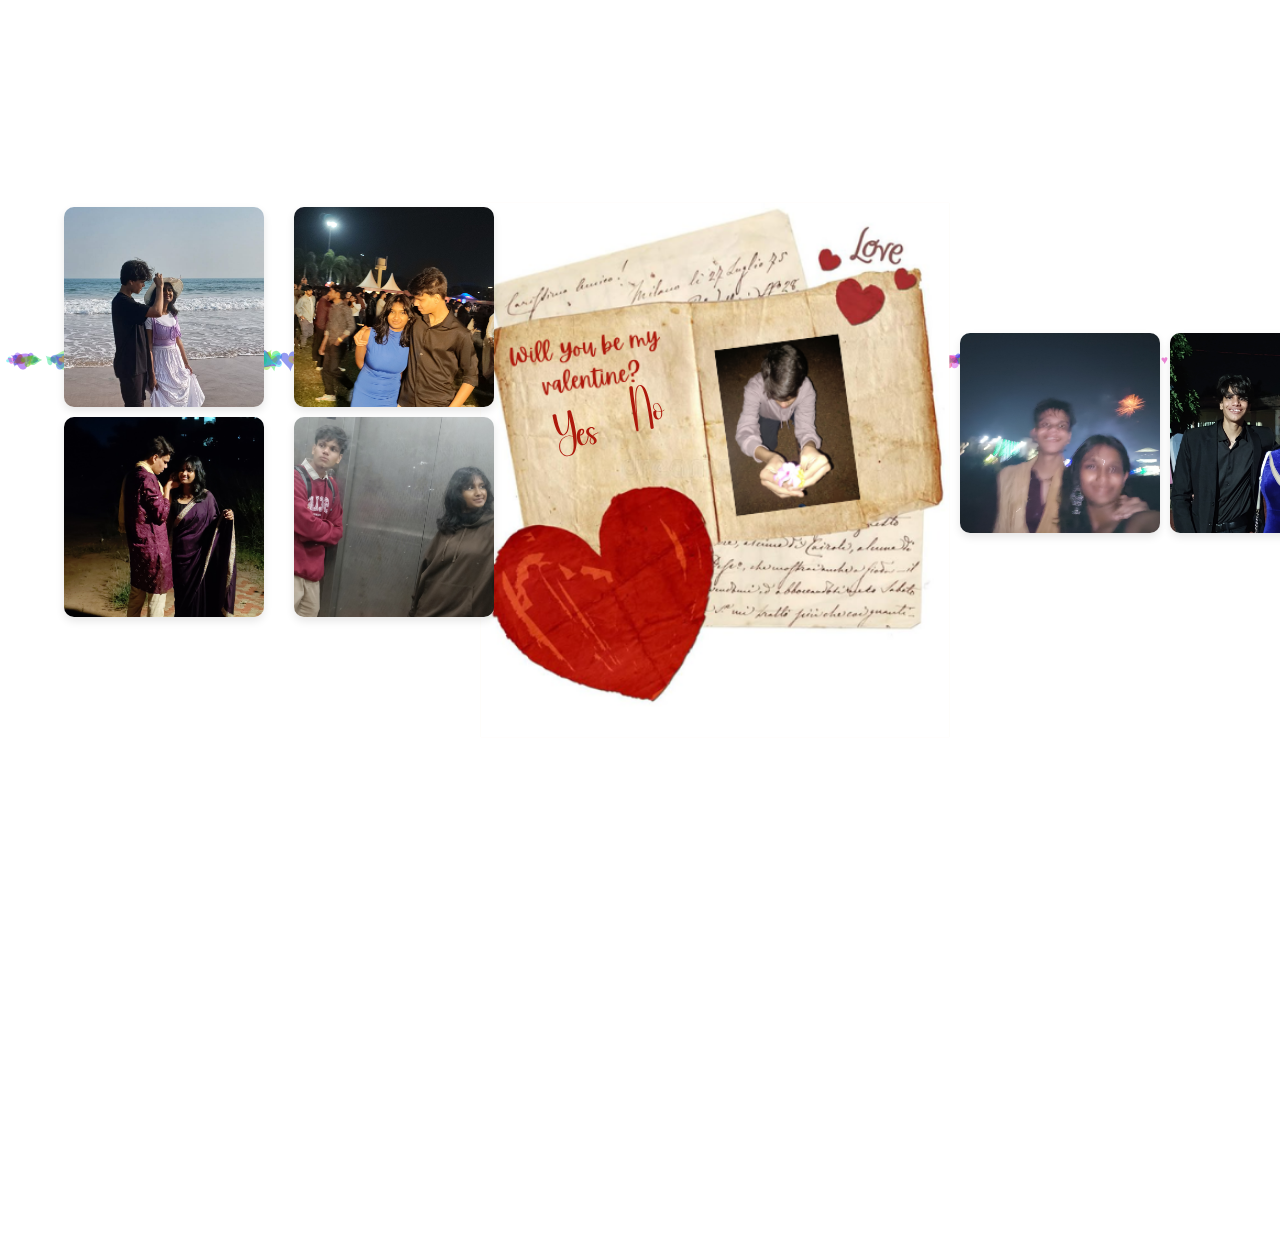
<file: index.html>
<!DOCTYPE html>
<html>
<head>
    <title>valentine</title>
    <link rel="stylesheet" href="style.css">
</head>
    <body style="background-color: white;">
        <script>
            // Your JavaScript code starts here
    
            const num_of_hearts = 300; // Increased the number of hearts to 300
            const driftX = 50;
            const gravity = 100;
            const update_speed = 900; // millisecond
    
            const heartTypes = ["♥"]; // Only using the "good" heart symbol
    
            const viewportWidth = document.documentElement.clientWidth;
            const viewportHeight = document.documentElement.clientHeight;
    
            const viewSpaceWidth = viewportWidth + 50;
            const viewSpaceHeight = viewportHeight + 50;
    
            const randomInt = ((xmin, xmax) => (Math.floor(Math.random() * (xmax + 1 - xmin) + xmin)));
            const randomReal = ((xmin, xmax) => (Math.random() * (xmax - xmin) + xmin));
            const randomColor = (() => ("hsla" + "(" + randomInt(0, 360) + "," +
                                        randomInt(70, 100) + "%," +
                                        randomInt(40, 60) + "%," +
                                        randomReal(.8, 1) + ")"));
    
            const f_restart_heart = ((xx) => {
                xx["xxleft"] = randomInt(0, viewSpaceWidth);
                xx.style.left = xx["xxleft"] + "px";
                xx["xxtop"] = randomInt(0, viewSpaceHeight) - viewSpaceHeight;
                xx.style.top = xx["xxtop"] + "px";
                xx["xrotate"] = randomInt(-150, 150);
                xx.style.transform = "rotate(" + xx["xrotate"] + "deg)";
            });
    
            const heart_box = document.createElement("div");
            heart_box.setAttribute("id", "heart_box");
    
            const f_new_heart = (() => {
                const yy = document.createElement("div");
                yy.textContent = heartTypes[Math.floor(Math.random() * heartTypes.length)];
                yy["xxleft"] = randomInt(0, viewSpaceWidth);
                yy.style.left = yy["xxleft"] + "px";
                yy["xxtop"] = -90;
                yy.style.top = yy["xxtop"] + "px";
                yy["xrotate"] = randomInt(-150, 150);
                yy.style.transform = "rotate(" + yy["xrotate"] + "deg)";
                yy.style.color = randomColor();
                yy["xsize"] = 10 + randomInt(0, 30);
                yy.style.fontSize = yy["xsize"] + "px";
    
                yy.style.position = "absolute";
                yy.style.zIndex = 99999999; // Ensures hearts appear on top of everything
                yy.style.transition = "top linear 1.5s, left linear 1.5s, transform linear 1.5s";
                yy.style.opacity = "0.5"; // Set opacity to 80%
    
                return yy;
            });
    
            for (let i = 0; i < num_of_hearts; i++) {
                heart_box.appendChild(f_new_heart());
            }
    
            document.body.appendChild(heart_box);
    
            const heartNodes = Array.from(heart_box.children);
    
            const f_update_positions = (() => {
                heartNodes.forEach((xx) => {
                    xx["xxleft"] += (() => {
                        const rnd = Math.random();
                        if (rnd < 0.3333) {
                            return 0;
                        } else if (rnd < 0.6666) {
                            return driftX;
                        } else {
                            return -driftX;
                        }
                    })();
    
                    xx["xxtop"] = xx["xxtop"] + ((xx["xsize"] / 20) * gravity);
    
                    if (xx["xxtop"] > (viewSpaceHeight) + viewSpaceHeight / 10) {
                        f_restart_heart(xx);
                    } else {
                        xx["xxtop"] = xx["xxtop"] + gravity / 10 * randomInt(0, 10);
                    }
    
                    if (xx["xrotate"] !== 0) {
                        xx["xrotate"] = xx["xrotate"] + randomInt(-30, 60);
                        xx.style.transform = "rotate(" + xx["xrotate"] + "deg)";
                    }
    
                    xx.style.left = xx["xxleft"] + "px";
                    xx.style.top = xx["xxtop"] + "px";
                });
            });
    
            setInterval(f_update_positions, update_speed);
    
            // End of your JavaScript code
        </script>
        <div>
        <img style="background-color: #ebd7b5;" src="3.png" class="img2">
        <a href="pro2.html"><button class="btn">Yes</button></a>
        <a href="pro3.html"><button class="btn2">No</button></a></div>
        <div class="gallery">
            <div class="gallery-item">
                <img src="img26.jpg" alt="Image 1">
            </div>
            <div class="gallery-item">
                <img src="img25.jpg" alt="Image 2">
            </div>
            <div class="gallery-item">
                <img src="img11.jpg" alt="Image 3">
            </div>
            <div class="gallery-item">
                <img src="img5.jpg" alt="Image 4">
            </div>
        </div>
        <div class="gallery2">
            <div class="gallery-item">
                <img src="img7.jpg" alt="Image 1">
            </div>
            <div class="gallery-item">
                <img src="img4.jpg" alt="Image 2">
            </div>
        </div>


    </body>
    
    
    
</html>
</file>
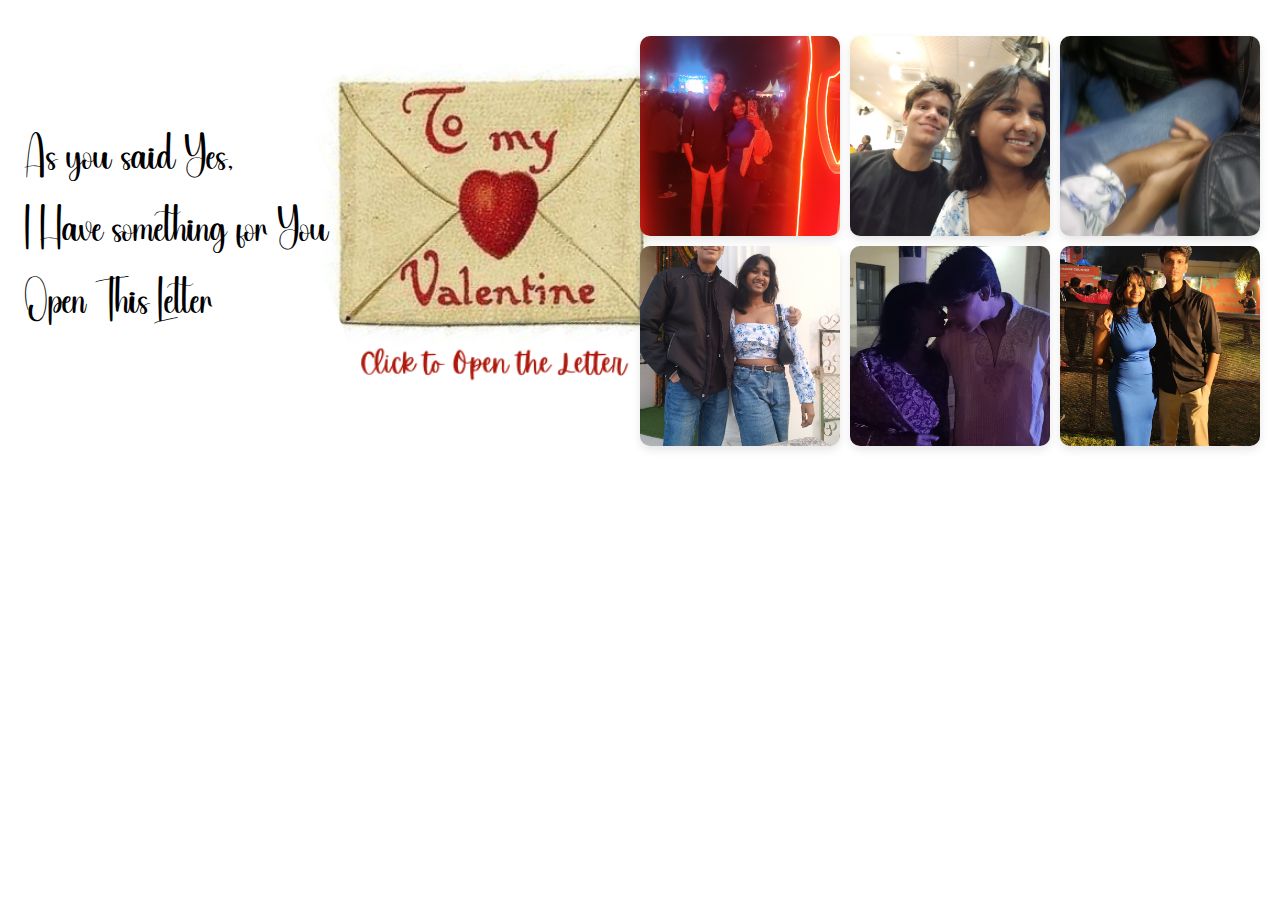
<file: pro2.html>
<!DOCTYPE html>
<html lang="en">
<head>
    <meta charset="UTF-8">
    <meta name="viewport" content="width=device-width, initial-scale=1.0">
    <title>valentine</title>
    <link rel="stylesheet" href="style2.css">
</head>
<body>
    <script>
        // Your JavaScript code starts here

        const num_of_hearts = 300; // Increased the number of hearts to 300
        const driftX = 50;
        const gravity = 100;
        const update_speed = 900; // millisecond

        const heartTypes = ["♥"]; // Only using the "good" heart symbol

        const viewportWidth = document.documentElement.clientWidth;
        const viewportHeight = document.documentElement.clientHeight;

        const viewSpaceWidth = viewportWidth + 50;
        const viewSpaceHeight = viewportHeight + 50;

        const randomInt = ((xmin, xmax) => (Math.floor(Math.random() * (xmax + 1 - xmin) + xmin)));
        const randomReal = ((xmin, xmax) => (Math.random() * (xmax - xmin) + xmin));
        const randomColor = (() => ("hsla" + "(" + randomInt(0, 360) + "," +
                                    randomInt(70, 100) + "%," +
                                    randomInt(40, 60) + "%," +
                                    randomReal(.8, 1) + ")"));

        const f_restart_heart = ((xx) => {
            xx["xxleft"] = randomInt(0, viewSpaceWidth);
            xx.style.left = xx["xxleft"] + "px";
            xx["xxtop"] = randomInt(0, viewSpaceHeight) - viewSpaceHeight;
            xx.style.top = xx["xxtop"] + "px";
            xx["xrotate"] = randomInt(-150, 150);
            xx.style.transform = "rotate(" + xx["xrotate"] + "deg)";
        });

        const heart_box = document.createElement("div");
        heart_box.setAttribute("id", "heart_box");

        const f_new_heart = (() => {
            const yy = document.createElement("div");
            yy.textContent = heartTypes[Math.floor(Math.random() * heartTypes.length)];
            yy["xxleft"] = randomInt(0, viewSpaceWidth);
            yy.style.left = yy["xxleft"] + "px";
            yy["xxtop"] = -90;
            yy.style.top = yy["xxtop"] + "px";
            yy["xrotate"] = randomInt(-150, 150);
            yy.style.transform = "rotate(" + yy["xrotate"] + "deg)";
            yy.style.color = randomColor();
            yy["xsize"] = 10 + randomInt(0, 30);
            yy.style.fontSize = yy["xsize"] + "px";

            yy.style.position = "absolute";
            yy.style.zIndex = 99999999; // Ensures hearts appear on top of everything
            yy.style.transition = "top linear 1.5s, left linear 1.5s, transform linear 1.5s";
            yy.style.opacity = "0.8"; // Set opacity to 80%

            return yy;
        });

        for (let i = 0; i < num_of_hearts; i++) {
            heart_box.appendChild(f_new_heart());
        }

        document.body.appendChild(heart_box);

        const heartNodes = Array.from(heart_box.children);

        const f_update_positions = (() => {
            heartNodes.forEach((xx) => {
                xx["xxleft"] += (() => {
                    const rnd = Math.random();
                    if (rnd < 0.3333) {
                        return 0;
                    } else if (rnd < 0.6666) {
                        return driftX;
                    } else {
                        return -driftX;
                    }
                })();

                xx["xxtop"] = xx["xxtop"] + ((xx["xsize"] / 20) * gravity);

                if (xx["xxtop"] > (viewSpaceHeight) + viewSpaceHeight / 10) {
                    f_restart_heart(xx);
                } else {
                    xx["xxtop"] = xx["xxtop"] + gravity / 10 * randomInt(0, 10);
                }

                if (xx["xrotate"] !== 0) {
                    xx["xrotate"] = xx["xrotate"] + randomInt(-30, 60);
                    xx.style.transform = "rotate(" + xx["xrotate"] + "deg)";
                }

                xx.style.left = xx["xxleft"] + "px";
                xx.style.top = xx["xxtop"] + "px";
            });
        });

        setInterval(f_update_positions, update_speed);

        // End of your JavaScript code
    </script>
        <a href="pro4.html"><img src="2.png" class="img1"></a>
<p style="font-family: 'ap', sans-serif; font-size: 35px; position: absolute; bottom: 60%; left: 2%;">I Have something for You</p>
<p style="font-family: 'ap', sans-serif; font-size: 35px; position: absolute; bottom: 50%; left: 2%;">Open This Letter</p>
<p style="font-family: 'ap', sans-serif; font-size: 35px; position: absolute; bottom: 70%; left: 2%;">As you said Yes,</p>   
<div class="gallery2">
    <div class="gallery2-item">
        <img src="img2.jpg" alt="Image 1">
    </div>
    <div class="gallery2-item">
        <img src="img33.jpg" alt="Image 2">
    </div>
    <div class="gallery2-item">
        <img src="img14.jpg" alt="Image 3">
    </div>
    <div class="gallery2-item">
        <img src="img24.jpg" alt="Image 4">
    </div>
    <div class="gallery2-item">
        <img src="img12.jpg" alt="Image 5">
    </div>
    <div class="gallery2-item">
        <img src="img19.jpg" alt="Image 6">
    </div>
</div>
</body>
</html>
</file>
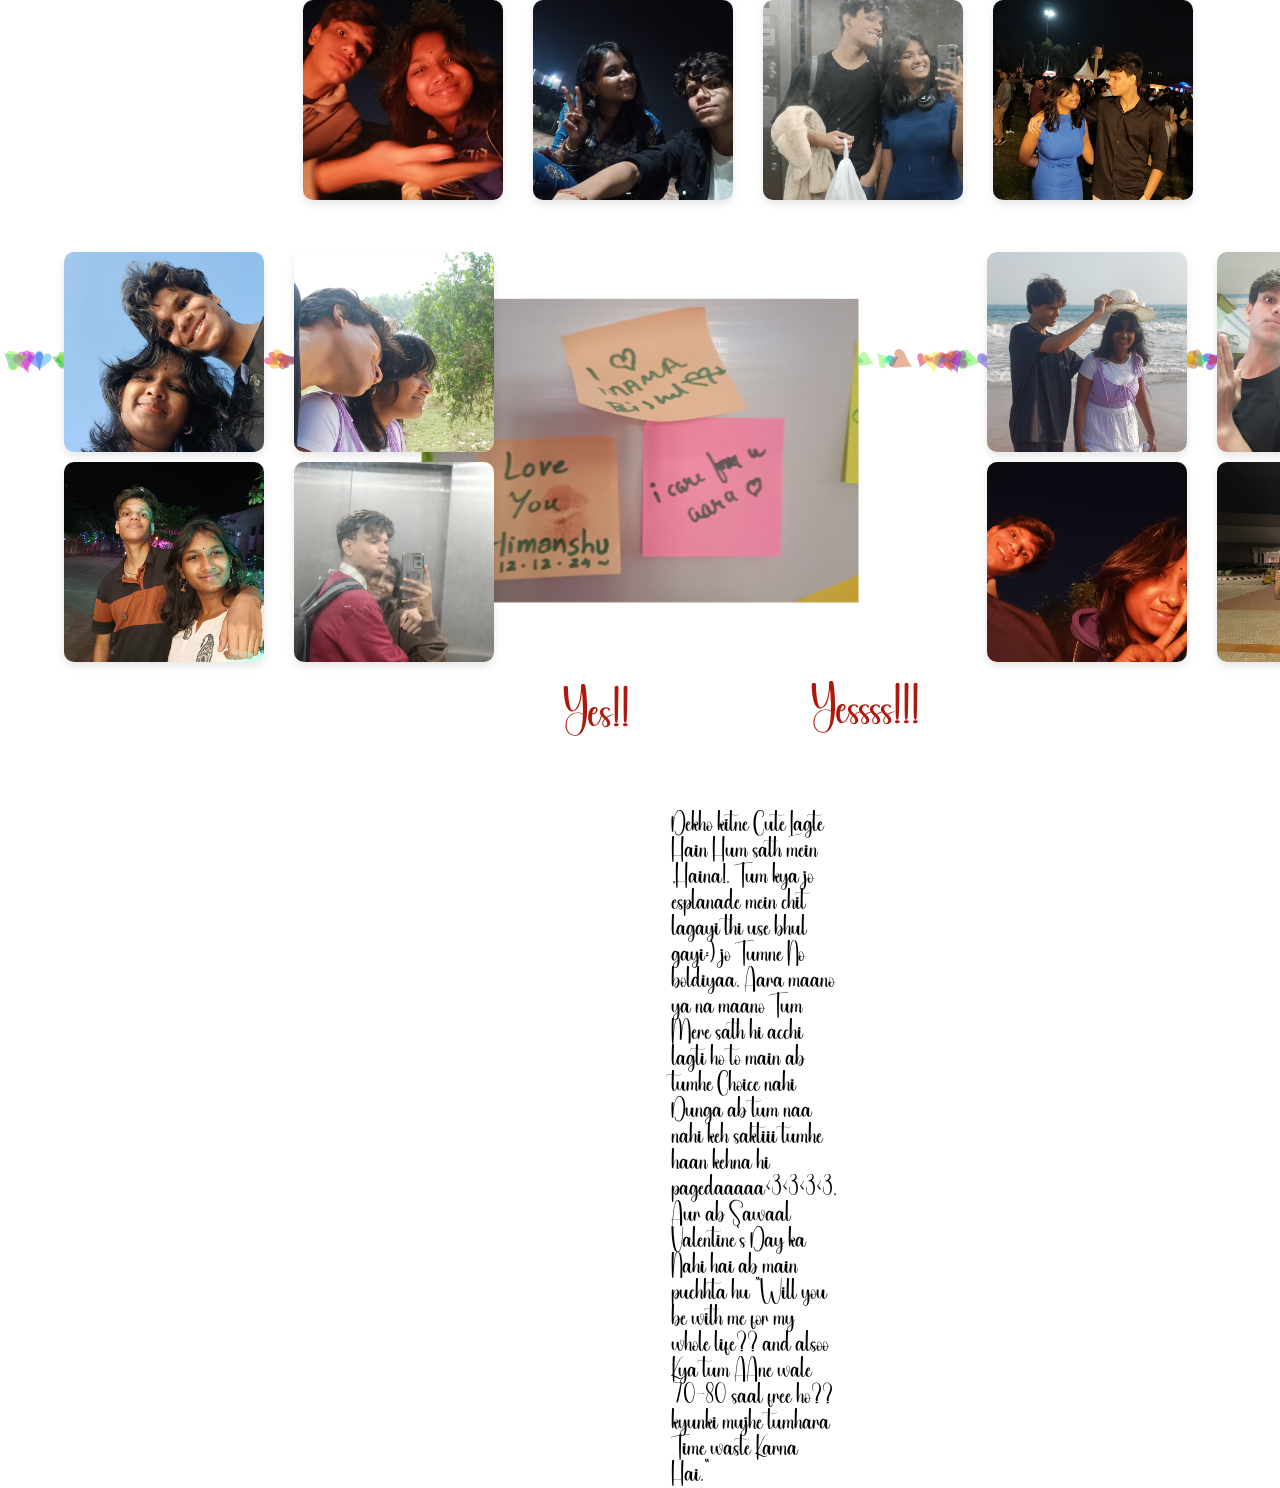
<file: pro3.html>
<!DOCTYPE html>
<html lang="en">
<head>
    <meta charset="UTF-8">
    <meta name="viewport" content="width=device-width, initial-scale=1.0">
    <title>Document</title>
    <link rel="stylesheet" href="style3.css">
</head>
<body>
    <script>
        // Your JavaScript code starts here

        const num_of_hearts = 300; // Increased the number of hearts to 300
        const driftX = 50;
        const gravity = 100;
        const update_speed = 900; // millisecond

        const heartTypes = ["♥"]; // Only using the "good" heart symbol

        const viewportWidth = document.documentElement.clientWidth;
        const viewportHeight = document.documentElement.clientHeight;

        const viewSpaceWidth = viewportWidth + 50;
        const viewSpaceHeight = viewportHeight + 50;

        const randomInt = ((xmin, xmax) => (Math.floor(Math.random() * (xmax + 1 - xmin) + xmin)));
        const randomReal = ((xmin, xmax) => (Math.random() * (xmax - xmin) + xmin));
        const randomColor = (() => ("hsla" + "(" + randomInt(0, 360) + "," +
                                    randomInt(70, 100) + "%," +
                                    randomInt(40, 60) + "%," +
                                    randomReal(.8, 1) + ")"));

        const f_restart_heart = ((xx) => {
            xx["xxleft"] = randomInt(0, viewSpaceWidth);
            xx.style.left = xx["xxleft"] + "px";
            xx["xxtop"] = randomInt(0, viewSpaceHeight) - viewSpaceHeight;
            xx.style.top = xx["xxtop"] + "px";
            xx["xrotate"] = randomInt(-150, 150);
            xx.style.transform = "rotate(" + xx["xrotate"] + "deg)";
        });

        const heart_box = document.createElement("div");
        heart_box.setAttribute("id", "heart_box");

        const f_new_heart = (() => {
            const yy = document.createElement("div");
            yy.textContent = heartTypes[Math.floor(Math.random() * heartTypes.length)];
            yy["xxleft"] = randomInt(0, viewSpaceWidth);
            yy.style.left = yy["xxleft"] + "px";
            yy["xxtop"] = -90;
            yy.style.top = yy["xxtop"] + "px";
            yy["xrotate"] = randomInt(-150, 150);
            yy.style.transform = "rotate(" + yy["xrotate"] + "deg)";
            yy.style.color = randomColor();
            yy["xsize"] = 10 + randomInt(0, 30);
            yy.style.fontSize = yy["xsize"] + "px";

            yy.style.position = "absolute";
            yy.style.zIndex = 99999999; // Ensures hearts appear on top of everything
            yy.style.transition = "top linear 1.5s, left linear 1.5s, transform linear 1.5s";
            yy.style.opacity = "0.5"; // Set opacity to 80%

            return yy;
        });

        for (let i = 0; i < num_of_hearts; i++) {
            heart_box.appendChild(f_new_heart());
        }

        document.body.appendChild(heart_box);

        const heartNodes = Array.from(heart_box.children);

        const f_update_positions = (() => {
            heartNodes.forEach((xx) => {
                xx["xxleft"] += (() => {
                    const rnd = Math.random();
                    if (rnd < 0.3333) {
                        return 0;
                    } else if (rnd < 0.6666) {
                        return driftX;
                    } else {
                        return -driftX;
                    }
                })();

                xx["xxtop"] = xx["xxtop"] + ((xx["xsize"] / 20) * gravity);

                if (xx["xxtop"] > (viewSpaceHeight) + viewSpaceHeight / 10) {
                    f_restart_heart(xx);
                } else {
                    xx["xxtop"] = xx["xxtop"] + gravity / 10 * randomInt(0, 10);
                }

                if (xx["xrotate"] !== 0) {
                    xx["xrotate"] = xx["xrotate"] + randomInt(-30, 60);
                    xx.style.transform = "rotate(" + xx["xrotate"] + "deg)";
                }

                xx.style.left = xx["xxleft"] + "px";
                xx.style.top = xx["xxtop"] + "px";
            });
        });

        setInterval(f_update_positions, update_speed);

        // End of your JavaScript code
    </script>
 <div><img style="background-color: #ebd7b5;" src="img9.png" class="img2"></div>  
 <div class="gallery">
    <div class="gallery-item">
        <img src="img28.jpg" alt="Image 1">
    </div>
    <div class="gallery-item">
        <img src="img29.jpg" alt="Image 2">
    </div>
    <div class="gallery-item">
        <img src="img32.jpg" alt="Image 3">
    </div>
    <div class="gallery-item">
        <img src="img8.jpg" alt="Image 4">
    </div>
    <div class="gallery2">
        <div class="gallery2-item">
            <img src="img3.jpg" alt="Image 1">
        </div>
        <div class="gallery2-item">
            <img src="img1.jpg" alt="Image 2">
        </div>
        <div class="gallery2-item">
            <img src="img15.jpg" alt="Image 3">
        </div>
        <div class="gallery2-item">
            <img src="img17.jpg" alt="Image 3">
        </div>
    </div>
    <div class="gallery3">
        <div class="gallery3-item">
            <img src="img27.jpg" alt="Image 1">
        </div>
        <div class="gallery3-item">
            <img src="img23.jpg" alt="Image 2">
        </div>
        <div class="gallery3-item">
            <img src="img21.jpg" alt="Image 3">
        </div>
        <div class="gallery3-item">
            <img src="img18.jpg" alt="Image 4">
        </div>
    </div>
    <p style="font-family: 'ap', sans-serif; font-size: 20px; position:absolute; top: 60%; margin-left: 135%; z-index: 5;">Dekho kitne Cute Lagte Hain Hum sath mein ,Haina!. Tum kya jo esplanade mein chit lagayi thi use bhul gayi:) jo Tumne No boldiyaa. Aara maano ya na maano Tum Mere sath hi acchi lagti ho to main  ab tumhe Choice nahi Dunga ab tum naa nahi keh saktiii tumhe haan kehna hi pagedaaaaa<3<3<3<3, Aur ab Sawaal Valentine's Day ka Nahi hai ab main puchhta hu "Will you be with me for my whole life?? and alsoo Kya tum AAne wale 70-80 saal free ho?? kyunki mujhe tumhara Time waste Karna Hai."</p>
    <a href="pro2.html"><button class="btn">Yes!!</button></a>
    <a href="pro2.html"><button class="btn2">Yessss!!!</button></a>
    
</div>
</body>
</html>
</file>
<file: style.css>
@font-face {
    font-family: ap;
    src: url(Apricot-BF650c4a6357ce1.otf);
}
body{
    position: relative;
    height: 100vh;
    margin: 0;
}

.btn{
    font-family: 'ap', sans-serif;
    font-size: 35px;
    border: none;
    border-color: #ad190c;
    color: #ad190c;
    padding: 4px 6px;
    border-radius: 10px;
    position: absolute;
    background: transparent;
    height: 30px;
    width: 40px;
    top: 45.5%;
    right: 54%;
    z-index: 2;
    rotate: -9deg;
    transition-duration: 1s;
}
.btn:hover{
    scale: 1.1;
}

.btn2{
    border: none;
    font-size: 35px;
    border-color: #ad190c;
    color: #ad190c;
    border-radius: 10px;
    font-family: 'ap', sans-serif;
    position: absolute;
    background: transparent;
    height: 30px;
    width: 40px;
    top: 43%;
    right: 48%;
    z-index: 2;
    rotate: -9deg;
    transition-duration: 1s;
}
.btn2:hover{
    scale: 1.1;
}
.img2{
    position: relative;
    margin-top: 40px;
    margin-left: 150px;
    scale: 1.1;
}

div{
    height: 100vh;
    display: flex;
    justify-content: center;
    align-items: center;
}


.gallery {
    position: absolute;
    display: grid;
    grid-template-columns: repeat(2, 220px);
    grid-template-rows: repeat(2, 200px);
    gap: 10px;
    top: 23%;
    left: 5%;
}

.gallery-item {
    width: 200px;
    height: 200px;
    overflow: hidden;
    border-radius: 10px;
    box-shadow: 0 4px 8px rgba(0, 0, 0, 0.1);
}

.gallery-item img {
    width: 100%;
    height: 100%;
    object-fit: cover;
    transition: transform 1s ease;
}

.gallery-item:hover img {
    transform: scale(1.5);
}

.gallery2 {
    position: absolute;
    display: grid;
    grid-template-columns: repeat(2, 200px);
    grid-template-rows: repeat(2, 200px);
    gap: 10px;
    top: 37%;
    left: 75%;
}

.gallery2-item {
    width: 200px;
    height: 200px;
    overflow: hidden;
    border-radius: 10px;
    box-shadow: 0 4px 8px rgba(0, 0, 0, 0.1);
}

.gallery2-item img {
    width: 100%;
    height: 100%;
    object-fit: cover;
    transition: transform 0.3s ease;
}

.gallery2-item:hover img {
    transform: scale(1.5);
}

#heart_box {
    position: fixed;
    top: 0;
    left: 0;
    width: 100%;
    height: 100%;
    pointer-events: none;
 /* High z-index to ensure hearts appear on top of all elements */
}

#heart_box div {
    position: absolute;
    user-select: none;
}
</file>
<file: style2.css>
@font-face {
    font-family: ap;
    src: url(Apricot-BF650c4a6357ce1.otf);
}
body{
    position: relative;
    height: 80vh;
    margin: 0;
}
.img1{
    
    scale: 1.1;
    margin-top: 80px;
    margin-left: 300px;
    transition: 2s;
}
.img1:active{
    scale: 1.5;
    transition: 3s;
}
.gallery2 {
    position: absolute;
    display: grid;
    grid-template-columns: repeat(3, 200px);
    grid-template-rows: repeat(2, 200px);
    gap: 10px;
    top: 5%;
    left: 50%;
}

.gallery2-item {
    width: 200px;
    height: 200px;
    overflow: hidden;
    border-radius: 10px;
    box-shadow: 0 4px 8px rgba(0, 0, 0, 0.1);
}

.gallery2-item img {
    width: 100%;
    height: 100%;
    object-fit: cover;
    transition: transform 0.3s ease;
}

.gallery2-item:hover img {
    transform: scale(1.5);
}

#heart_box {
    position: fixed;
    top: 0;
    left: 0;
    width: 100%;
    height: 100%;
    pointer-events: none;
    z-index: 99999999;/* High z-index to ensure hearts appear on top of all elements */
}

#heart_box div {
    position: absolute;
    user-select: none;
}
</file>
<file: style3.css>
@font-face {
    font-family: ap;
    src: url(Apricot-BF650c4a6357ce1.otf);
}
body{
    position: relative;
    height: 100vh;
    margin: 0;
}
div{
    height: 100vh;
    display: flex;
    justify-content: center;
    align-items: center;
}

.gallery {
    position: absolute;
    display: grid;
    grid-template-columns: repeat(2, 220px);
    grid-template-rows: repeat(2, 200px);
    gap: 10px;
    top: 28%;
    left: 5%;
}

.gallery-item {
    width: 200px;
    height: 200px;
    overflow: hidden;
    border-radius: 10px;
    box-shadow: 0 4px 8px rgba(0, 0, 0, 0.1);
}

.gallery-item img {
    width: 100%;
    height: 100%;
    object-fit: cover;
    transition: transform 1s ease;
}

.gallery-item:hover img {
    transform: scale(1.5);
}

.img2{
    position: relative;
    margin-top: 0px;
    margin-left: 0px;
    scale: 0.14;
}

.gallery2 {
    position: absolute;
    display: grid;
    grid-template-columns: repeat(4, 220px);
    grid-template-rows: repeat(2, 200px);
    gap: 10px;
    bottom: 28%;
    left: 53%;
}

.gallery2-item {
    width: 200px;
    height: 200px;
    overflow: hidden;
    border-radius: 10px;
    box-shadow: 0 4px 8px rgba(0, 0, 0, 0.1);
}

.gallery2-item img {
    width: 100%;
    height: 100%;
    object-fit: cover;
    transition: transform 1s ease;
}

.gallery2-item:hover img {
    transform: scale(1.5);
}

.gallery3 {
    position: absolute;
    display: grid;
    grid-template-columns: repeat(2, 220px);
    grid-template-rows: repeat(2, 200px);
    gap: 10px;
    top: 0%;
    left: 205%;
}

.gallery3-item {
    width: 200px;
    height: 200px;
    overflow: hidden;
    border-radius: 10px;
    box-shadow: 0 4px 8px rgba(0, 0, 0, 0.1);
}

.gallery3-item img {
    width: 100%;
    height: 100%;
    object-fit: cover;
    transition: transform 1s ease;
}

.gallery3-item:hover img {
    transform: scale(1.5);
}


.btn{
    font-family: 'ap', sans-serif;
    font-size: 40px;
    border: none;
    border-color: #ad190c;
    color: #ad190c;
    padding: 4px 6px;
    border-radius: 10px;
    position: absolute;
    background: transparent;
    height: 30px;
    width: 40px;
    top: 48%;
    left: 110%;
    z-index: 2;
    transition-duration: 1s;
}
.btn:hover{
    scale: 1.1;
}

.btn2{
    border: none;
    font-size: 40px;
    border-color: #ad190c;
    color: #ad190c;
    border-radius: 10px;
    font-family: 'ap', sans-serif;
    position: absolute;
    background: transparent;
    height: 30px;
    width: 40px;
    top: 48%;
    left: 165%;
    z-index: 2;
    transition-duration: 1s;
}
.btn2:hover{
    scale: 1.1;
}

#heart_box {
    position: fixed;
    top: 0;
    left: 0;
    width: 100%;
    height: 100%;
    pointer-events: none;
 /* High z-index to ensure hearts appear on top of all elements */
}

#heart_box div {
    position: absolute;
    user-select: none;
}
</file>
